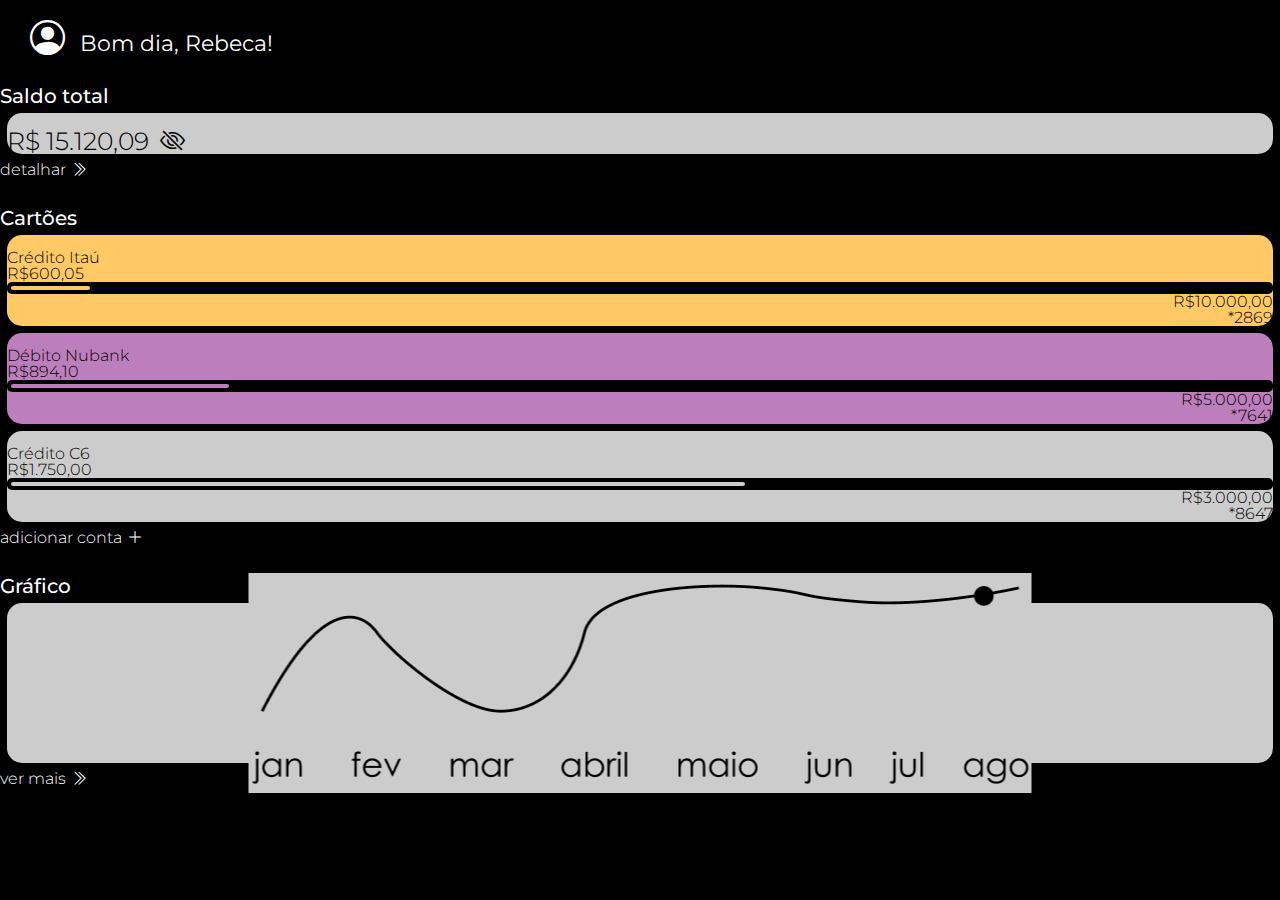
<file: index.html>
<!DOCTYPE html>
<html lang="pt-br">
<head>
    <meta charset="UTF-8">
    <meta http-equiv="X-UA-Compatible" content="IE=edge">
    <meta name="viewport" content="width=device-width, initial-scale=1.0">
    <link rel="stylesheet" href="reset.css">
    <link href="https://cdn.jsdelivr.net/npm/bootstrap@5.0.2/dist/css/bootstrap.min.css" rel="stylesheet" integrity="sha384-EVSTQN3/azprG1Anm3QDgpJLIm9Nao0Yz1ztcQTwFspd3yD65VohhpuuCOmLASjC" crossorigin="anonymous">
    <link rel="stylesheet" href="https://cdn.jsdelivr.net/npm/bootstrap-icons@1.8.3/font/bootstrap-icons.css">
    <link rel="stylesheet" href="index.css">
    <title>Fintech</title>
</head>

<body>
    <div class="container">
        <div class="row">
            <header>
                <a href="perfil.html" target="_self"><i class="bi bi-person-circle"></i>Bom dia, Rebeca!</a>
            </header>
        </div>

        <div class="row">
            <h1 class="col-sm-2">Saldo total</h1>
            <div id="saldo" class="caixa col-sm-3">
                <p>R$ 15.120,09 <i class="bi bi-eye-slash"></i></p>
            </div>
            <a target="_self" href="" class="col-sm-2 align-self-end op">detalhar<i class="bi bi-chevron-double-right"></i></a>
        </div>

        <div class="row">
            <h1 class="col-sm-2">Cartões</h1>
            <div class="col-sm-3 caixa" id="cartão1">
                <p class="nome_cartão">Crédito Itaú</p>
                <div>R$600,05</div>
                <div class="barra">
                    <div class="gasto"></div>
                </div>
                <p class="limite">R$10.000,00</p>
                <p class="nr_cartão">*2869</p>
            </div>
            <div class="col-sm-3 caixa" id="cartão2">
                <p class="nome_cartão">Débito Nubank</p>
                <div>R$894,10</div>
                <div class="barra">
                    <div class="gasto"></div>
                </div>
                <p class="limite">R$5.000,00</p>
                <p class="nr_cartão">*7641</p>
            </div>
            <div class="col-sm-3 caixa" id="cartão3">
                <p class="nome_cartão">Crédito C6</p>
                <div>R$1.750,00
                    <div class="barra">
                        <div class="gasto"></div>
                    </div>
                    <p class="limite">R$3.000,00</p>
                    <p class="nr_cartão">*8647</p>
                </div>
            </div>
            <a target="_self" href="" class="op">adicionar conta<i class="bi bi-plus-lg"></i></a>
        </div>

        <div class="row">
            <h1 class="col-sm-2">Gráfico</h1>
            <div class="graph caixa col-sm-6">
                <!-- Como não aprendemos a fazer um gráfico ainda, inseri uma imagem simulando ele -->
                <img src="graf.png" alt="Gráfico do saldo dos meses">
            </div>
            <a href="" target="_self" class="col-sm-2 align-self-end op">ver mais<i class="bi bi-chevron-double-right"></i></a>
        </div>
    </div>

    <script src="https://cdn.jsdelivr.net/npm/bootstrap@5.0.2/dist/js/bootstrap.bundle.min.js" integrity="sha384-MrcW6ZMFYlzcLA8Nl+NtUVF0sA7MsXsP1UyJoMp4YLEuNSfAP+JcXn/tWtIaxVXM" crossorigin="anonymous"></script>
</body>
</html>
</file>
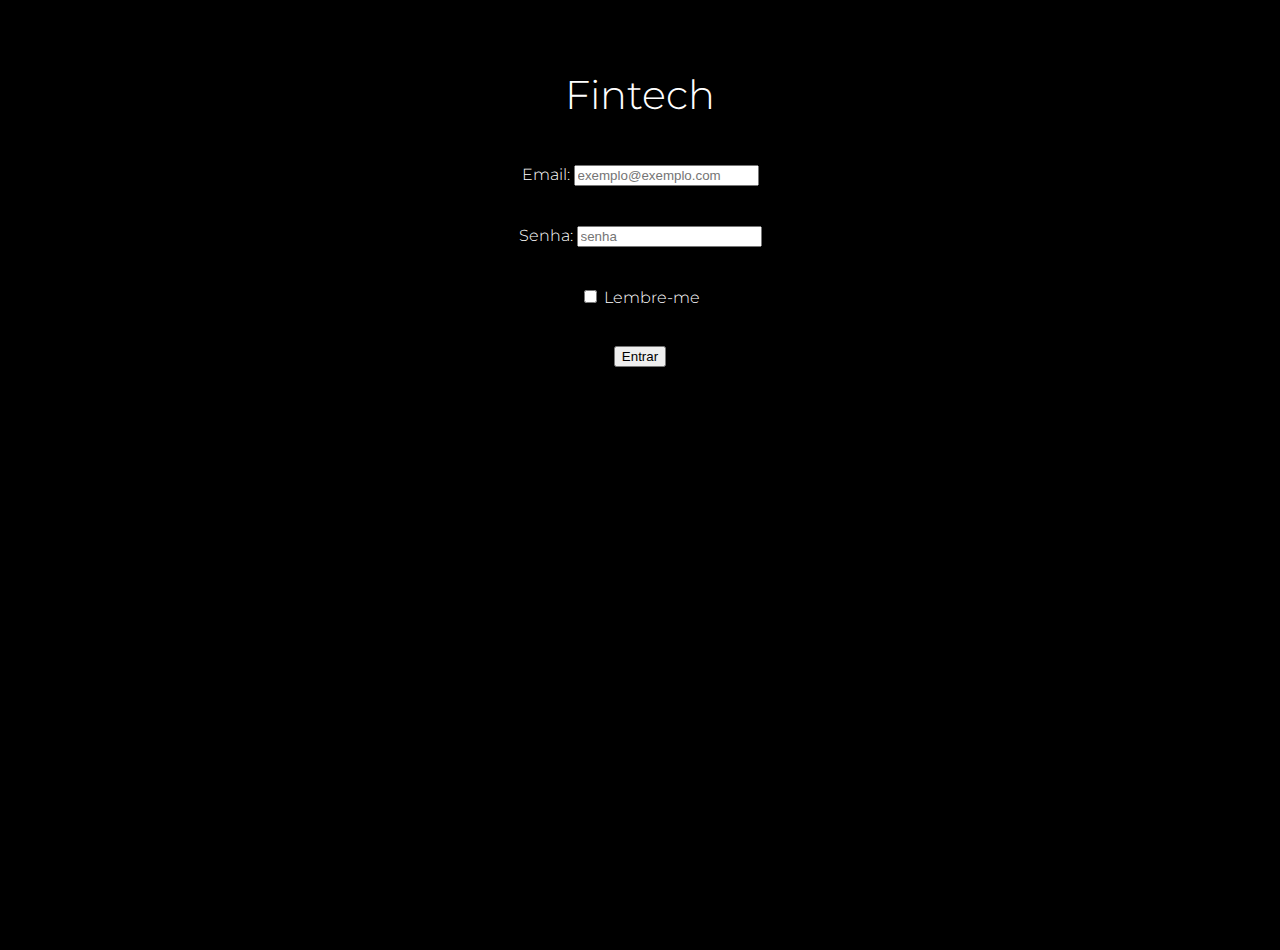
<file: login.html>
<!DOCTYPE html>
<html lang="pt-br">
<head>
    <meta charset="UTF-8">
    <meta http-equiv="X-UA-Compatible" content="IE=edge">
    <meta name="viewport" content="width=device-width, initial-scale=1.0">
    <link rel="stylesheet" href="reset.css">
    <link href="https://cdn.jsdelivr.net/npm/bootstrap@5.0.2/dist/css/bootstrap.min.css" rel="stylesheet" integrity="sha384-EVSTQN3/azprG1Anm3QDgpJLIm9Nao0Yz1ztcQTwFspd3yD65VohhpuuCOmLASjC" crossorigin="anonymous">
    <link rel="stylesheet" href="https://cdn.jsdelivr.net/npm/bootstrap-icons@1.8.3/font/bootstrap-icons.css">
    <link rel="stylesheet" href="login.css">
    <title>Document</title>
</head>
<body>
    <div class="container">
        <h2>Fintech</h2>
        <form>
            <div>
                <label for="email">Email:</label>
                <input type="email" name="email" id="email" class="form-control text-center" placeholder="exemplo@exemplo.com">
            </div>

            <div>
                <label for="pwd">Senha:</label>
                <input type="password" name="pwd" id="pwd" class="form-control text-center" placeholder="senha">
            </div>

            <div>
                <label><input type="checkbox"> Lembre-me</label>
            </div>

            <!-- Não foi ensinado como validar um formulário, portanto apenas coloquei um <a> pra ir para a página principal -->
            <a href="index.html"><button type="button" class="btn btn-outline-light">Entrar</button></a>
        </form>
    </div>

    <script src="https://cdn.jsdelivr.net/npm/bootstrap@5.0.2/dist/js/bootstrap.bundle.min.js" integrity="sha384-MrcW6ZMFYlzcLA8Nl+NtUVF0sA7MsXsP1UyJoMp4YLEuNSfAP+JcXn/tWtIaxVXM" crossorigin="anonymous"></script>
</body>
</html>
</file>
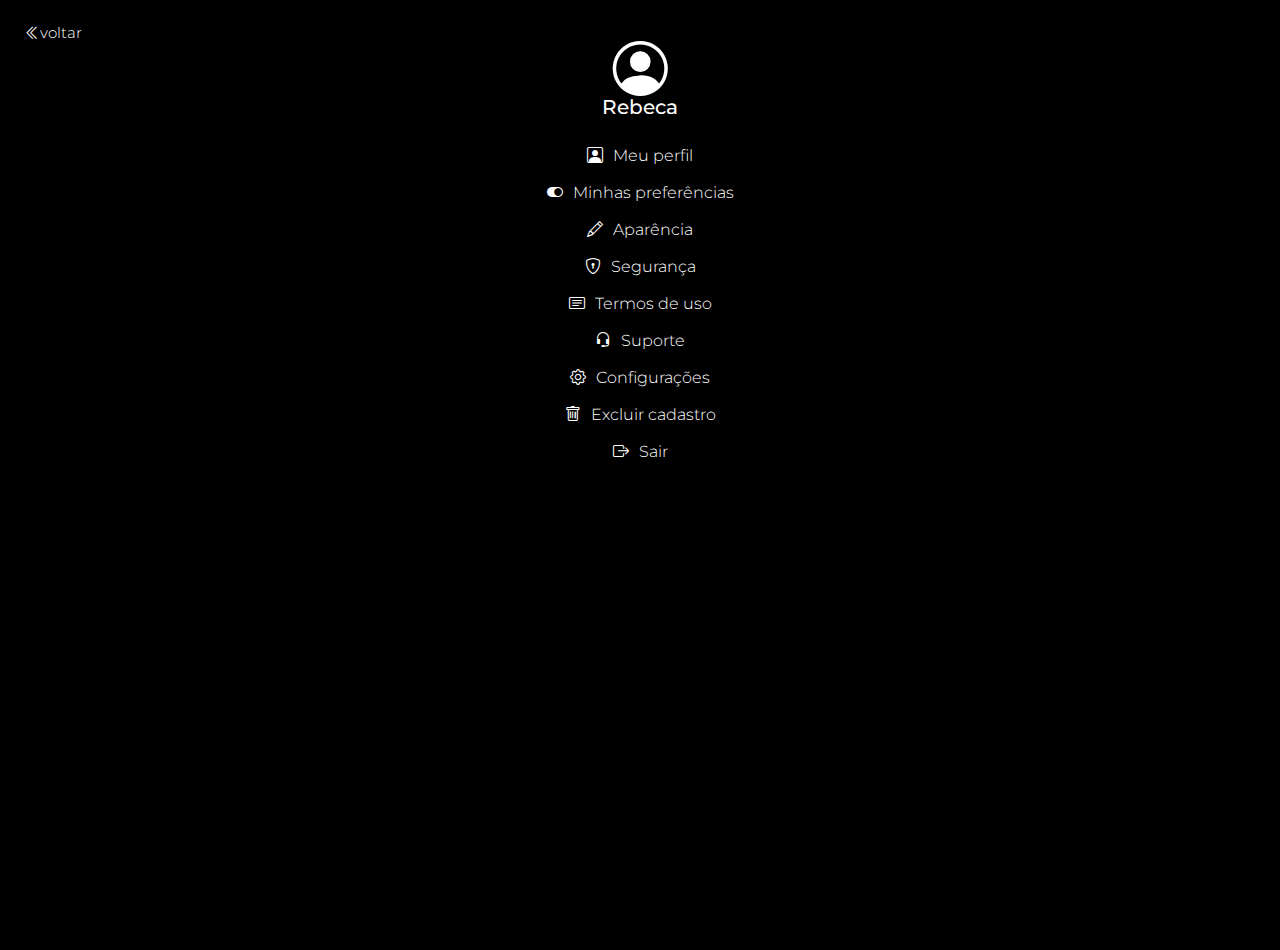
<file: perfil.html>
<!DOCTYPE html>
<html lang="pt-br">
<head>
    <meta charset="UTF-8">
    <meta http-equiv="X-UA-Compatible" content="IE=edge">
    <meta name="viewport" content="width=device-width, initial-scale=1.0">
    <link rel="stylesheet" href="reset.css">
    <link href="https://cdn.jsdelivr.net/npm/bootstrap@5.0.2/dist/css/bootstrap.min.css" rel="stylesheet" integrity="sha384-EVSTQN3/azprG1Anm3QDgpJLIm9Nao0Yz1ztcQTwFspd3yD65VohhpuuCOmLASjC" crossorigin="anonymous">
    <link rel="stylesheet" href="https://cdn.jsdelivr.net/npm/bootstrap-icons@1.8.3/font/bootstrap-icons.css">
    <link rel="stylesheet" href="perfil.css">
    <title>Document</title>
</head>

<body>
    <a href="index.html"><i class="bi bi-chevron-double-left" id="voltar">voltar</i></a>
    <div class="container">
        <div class="row">
            <header>
                <i class="bi bi-person-circle"></i>
                <p>Rebeca</p>
            </header>
        </div>

        <div class="row">
            <a href="_self"><i class="bi bi-person-square"></i>Meu perfil</a>
        </div>

        <div class="row">
            <a href="_self"><i class="bi bi-toggle-on"></i>Minhas preferências</a>
        </div>

        <div class="row">
            <a href="_self"><i class="bi bi-pencil"></i>Aparência</a>
        </div>

        <div class="row">
            <a href="_self"><i class="bi bi-shield-lock"></i>Segurança</a>
        </div>

        <div class="row">
            <a href="_self"><i class="bi bi-card-text"></i>Termos de uso</a>
        </div>

        <div class="row">
            <a href="_self"><i class="bi bi-headset"></i>Suporte</a>
        </div>

        <div class="row">
            <a href="_self"><i class="bi bi-gear"></i>Configurações</a>
        </div>

        <div class="row">
            <a href="_self"><i class="bi bi-trash"></i>Excluir cadastro</a>
        </div>

        <div class="row">
            <a href="login.html"><i class="bi bi-box-arrow-right"></i>Sair</a>
        </div>
    </div>

    <script src="https://cdn.jsdelivr.net/npm/bootstrap@5.0.2/dist/js/bootstrap.bundle.min.js" integrity="sha384-MrcW6ZMFYlzcLA8Nl+NtUVF0sA7MsXsP1UyJoMp4YLEuNSfAP+JcXn/tWtIaxVXM" crossorigin="anonymous"></script>
</body>
</html>
</file>
<file: index.css>
@import url('https://fonts.googleapis.com/css2?family=Montserrat:wght@300;400;500&display=swap');

:root {
    --spacing: 25px;
}

html, body {
    height: 100%;
}

body {
    padding: var(--padding);
    background-color: black;
    color: white;
    font-family: 'Montserrat', sans-serif;
    font-weight: 300;
}

/* arrumar os links */
a {
    text-decoration: none;
    color: inherit;
}

a:hover {
    color:rgb(255, 255, 255);
    font-weight: 500;
}

/* espaço entre as rows */
.row {
    margin-bottom: 30px;
    margin-right: auto;
}

/* bom dia, rebeca! */
header {
    padding: 20px 0px 0px 20px;
    margin-left: 5px;
    font-size: 22px;
    font-weight: 400;
}

/* títulos */
h1 {
    font-size: 20px;
    font-weight: 500;
}

/* ícones */
.bi {
    padding: 5px;
}

.bi-person-circle {
    font-size: 35px;
    margin-right: 10px;
}

/* as opções "detalhar", "adicionar conta" e "ver mais" */
.op {
    text-align: right;
    margin-top: 5px;
}

/* saldo */
#saldo {
    background-color: rgb(204, 204, 204);
}

#saldo p {
    font-size: 25px;
    padding-top: 15px;
}

/* os paineis do saldo, cartões e gráfico */
.caixa {
    border-radius: 15px;
    color: black;
    margin: 7px;
}

/* cartões */
.nome_cartão {
    padding-top: 15px;
}

.limite, .nr_cartão {
    text-align: right;
}

/* a barra de quanto foi gasto do total do limite do cartão */
.barra {
    padding: 4px;
    background-color: black;
    border-radius: 5px;
}

.gasto {
    padding: 2px;
    border-radius: 5px;
}

/* cartão 1 */
#cartão1, #cartão1 .gasto {
    background-color: rgb(255, 201, 101);
}

#cartão1 .gasto {
    width: 6%;
}

/* cartão 2 */
#cartão2, #cartão2 .gasto {
    background-color: rgb(189, 126, 189);
}

#cartão2 .gasto {
    width: 17%;
}

/* cartão 3 */
#cartão3, #cartão3 .gasto {
    background-color: rgb(204, 204, 204);
}

#cartão3 .gasto {
    width: 58%;
}

/* gráfico */
.graph {
    background-color: rgb(204, 204, 204);
    padding: 80px;
    position: relative;
}

/* como não aprendemos a fazer um gráfico ainda, inseri uma imagem simulando ele */
img {
    position: absolute;
    top: 50%;
    left: 50%;
    transform: translate(-50%, -50%);
    max-width: 80%;
    margin: 0;
}
</file>
<file: login.css>
@import url('https://fonts.googleapis.com/css2?family=Montserrat:wght@300;400;500&display=swap');

:root {
    --padding: 25px;
}

html, body {
    height: 100%;
}

body {
    padding: var(--padding);
    background-color: black;
    color: white;
    font-family: 'Montserrat', sans-serif;
    font-weight: 300;
    text-align: center;
}

/* um espaçamento pra ficar melhor */
div {
    margin-bottom: 40px;
}

/* nome app */
h2 {
    margin: 50px;
    font-size: 40px;
}

/* formulario */
form {
    min-width: fit-content;
    max-width: 35%;
    margin: auto;
}

/* mudar a cor do glow azul que o boostrap coloca ao selecionar o input */
.form-control:focus {
    border-color: #CCCCCC;
    box-shadow: 0 1px 1px rgba(0, 0, 0, 0.075) inset, 0 0 10px rgba(255, 255, 255, 0.8);
}
</file>
<file: perfil.css>
@import url('https://fonts.googleapis.com/css2?family=Montserrat:wght@300;400;500&display=swap');

:root {
    --padding: 25px;
}

html, body {
    height: 100%;
}

body {
    padding: var(--padding);
    background-color: black;
    color: white;
    font-family: 'Montserrat', sans-serif;
    font-weight: 300;
}

/* arrumar os links */
a {
    text-decoration: none;
    color: inherit;
}

a:hover {
    color:rgb(255, 255, 255);
    font-weight: 500;
}

/* espaço entre as rows */
.row {
    margin-bottom: 20px;
    margin-right: auto;
    text-align: center;
}

/* opção de voltar */
#voltar {
    text-align: left;
}

/* ícones */
.bi-chevron-double-left {
    font-size: 15px;
}

.bi {
    margin-right: 10px;
}

/* header */
.bi-person-circle {
    font-size: 55px;
    margin: 0;
    padding-bottom: 0;
}

header > p {
    font-size: 20px;
    font-weight: 500;
    margin-bottom: 30px;
}
</file>
